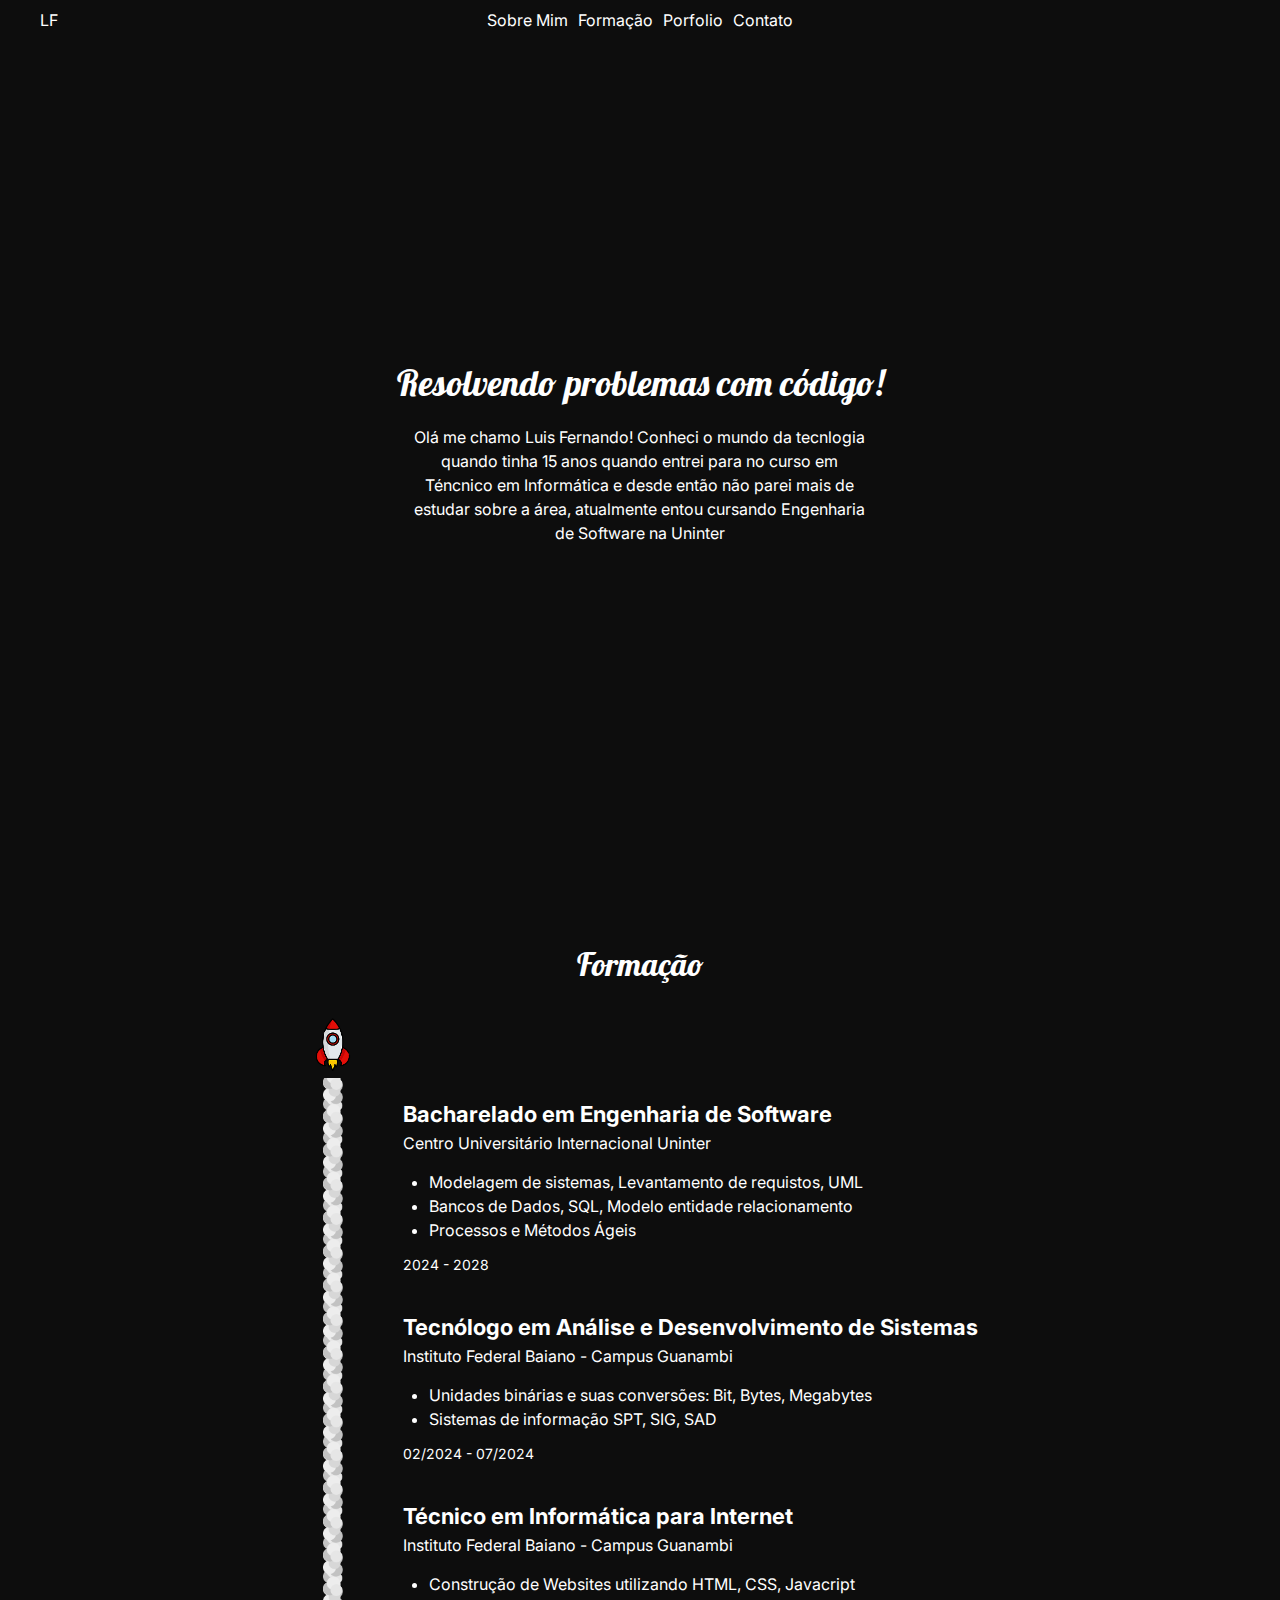
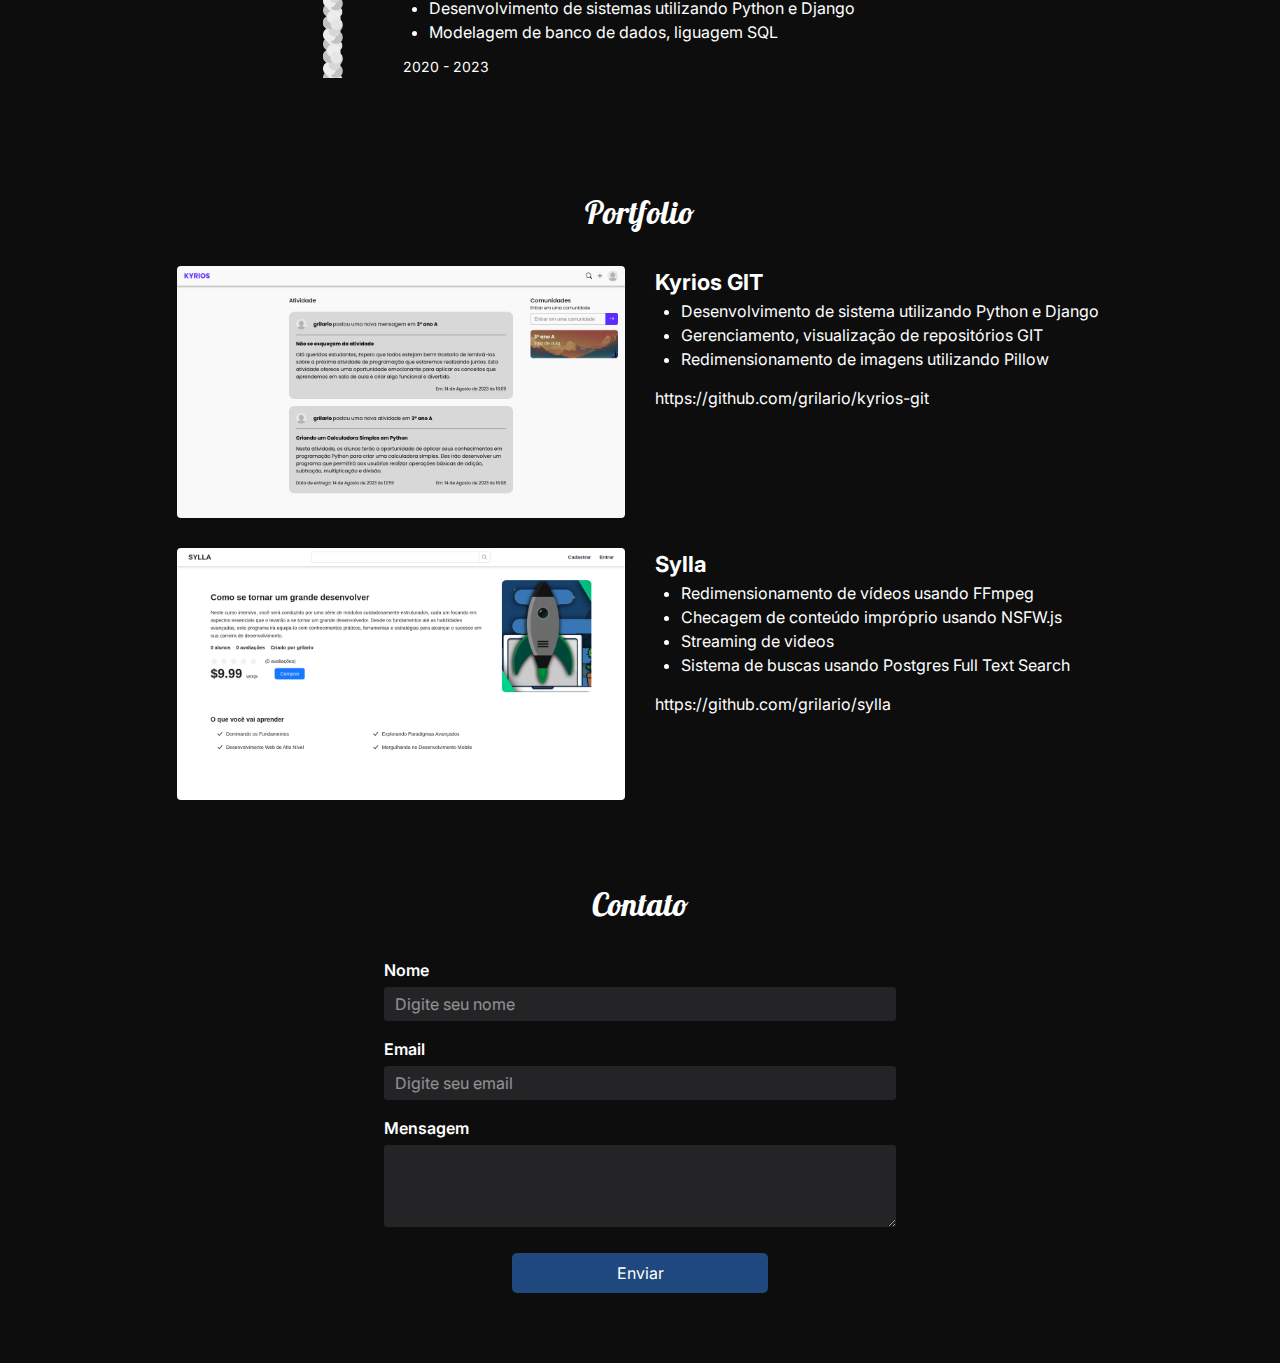
<file: index.html>
<!doctype html>
<html lang="pt-br">
  <head>
    <meta charset="UTF-8" />
    <meta name="viewport" content="width=device-width, initial-scale=1" />
    <title>Porfolio Luis</title>

    <link rel="preconnect" href="https://fonts.googleapis.com" />
    <link rel="preconnect" href="https://fonts.gstatic.com" crossorigin />
    <link
      href="https://fonts.googleapis.com/css2?family=Inter:ital,opsz@0,14..32;1,14..32&family=Lobster&display=swap"
      rel="stylesheet"
    />

    <link href="assets/css/normalize.css" rel="stylesheet" />
    <link href="assets/css/style.css" rel="stylesheet" />
    <script src="assets/javascript/main.js" defer></script>
  </head>
  <body>
    <div>
      <header>
        <div>
          <span>LF</span>
        </div>
        <nav>
          <ul>
            <li><a href="#about">Sobre Mim</a></li>
            <li><a href="#formation">Formação</a></li>
            <li><a href="#portfolio">Porfolio</a></li>
            <li><a href="#contact">Contato</a></li>
          </ul>
        </nav>
      </header>
      <section id="about">
        <span>Resolvendo problemas com código!</span>
        <p>
          Olá me chamo Luis Fernando! Conheci o mundo da tecnlogia quando tinha
          15 anos quando entrei para no curso em Téncnico em Informática e desde
          então não parei mais de estudar sobre a área, atualmente entou
          cursando Engenharia de Software na Uninter
        </p>
      </section>
      <section id="formation">
        <h2>Formação</h2>
        <div>
          <div class="rocket">
            <img src="assets/images/rocket.png" alt="Rocket" />
            <div class="smoke"></div>
          </div>
          <div class="formation-container">
            <div class="formation-item">
              <h3>Bacharelado em Engenharia de Software</h3>
              <h4>Centro Universitário Internacional Uninter</h4>
              <ul>
                <li>Modelagem de sistemas, Levantamento de requistos, UML</li>
                <li>Bancos de Dados, SQL, Modelo entidade relacionamento</li>
                <li>Processos e Métodos Ágeis</li>
              </ul>
              <span>2024 - 2028</span>
            </div>
            <div class="formation-item">
              <h3>Tecnólogo em Análise e Desenvolvimento de Sistemas</h3>
              <h4>Instituto Federal Baiano - Campus Guanambi</h4>
              <ul>
                <li>
                  Unidades binárias e suas conversões: Bit, Bytes, Megabytes
                </li>
                <li>Sistemas de informação SPT, SIG, SAD</li>
              </ul>
              <span>02/2024 - 07/2024</span>
            </div>
            <div class="formation-item">
              <h3>Técnico em Informática para Internet</h3>
              <h4>Instituto Federal Baiano - Campus Guanambi</h4>
              <ul>
                <li>Construção de Websites utilizando HTML, CSS, Javacript</li>
                <li>Desenvolvimento de sistemas utilizando Python e Django</li>
                <li>Modelagem de banco de dados, liguagem SQL</li>
              </ul>
              <span>2020 - 2023</span>
            </div>
          </div>
        </div>
      </section>
      <section id="portfolio">
        <h2>Portfolio</h2>
        <div>
          <img src="assets/images/kyrios.png" alt="" />
          <div>
            <h3>Kyrios GIT</h3>
            <ul>
              <li>Desenvolvimento de sistema utilizando Python e Django</li>
              <li>Gerenciamento, visualização de repositórios GIT</li>
              <li>Redimensionamento de imagens utilizando Pillow</li>
            </ul>
            <a href="https://github.com/grilario/kyrios-git">
              https://github.com/grilario/kyrios-git
            </a>
          </div>
        </div>
        <div>
          <img src="assets/images/sylla.png" alt="" />
          <div>
            <h3>Sylla</h3>
            <ul>
              <li>Redimensionamento de vídeos usando FFmpeg</li>
              <li>Checagem de conteúdo impróprio usando NSFW.js</li>
              <li>Streaming de videos</li>
              <li>Sistema de buscas usando Postgres Full Text Search</li>
            </ul>
            <a href="https://github.com/grilario/sylla">
              https://github.com/grilario/sylla
            </a>
          </div>
        </div>
      </section>
      <section id="contact">
        <h2>Contato</h2>
        <form>
          <label>
            <p>Nome</p>
            <input type="text" name="name" placeholder="Digite seu nome" />
          </label>
          <label>
            <p>Email</p>
            <input type="email" name="email" placeholder="Digite seu email" />
          </label>
          <label>
            <p>Mensagem</p>
            <textarea name="message" rows="3"></textarea>
          </label>
          <span id="formStatus" class="hidden"></span>
          <button type="submit">Enviar</button>
        </form>
      </section>
    </div>
  </body>
</html>
</file>
<file: assets/css/style.css>
:root {
  --bg-color: #0d0d0d;
  --bg-input-color: #242426;
  --text-color: #ffffff;
  --primary-color: #1f487e;
}

html {
  background-color: var(--bg-color);
}

body > div {
  max-width: 1440px;
  width: 100%;
  margin: 0 auto;
  font-family: "Inter", sans-serif;
  color: var(--text-color);
}

header {
  width: 100%;
  max-width: 1440px;
  display: flex;
  align-items: center;
  justify-content: center;
  position: absolute;
  padding: 8px 0;
}

header > div {
  position: absolute;
  left: 0;
}

nav ul {
  display: flex;
  gap: 10px;
}

section {
  padding: 40px 0;
}

section h2 {
  font-family: "Lobster", sans-serif;
  font-weight: 400;
  font-size: 32px;
  text-align: center;
}

#about {
  height: 100vh;
  display: flex;
  align-items: center;
  justify-content: center;
  flex-direction: column;
}

#about span {
  font-family: "Lobster", sans-serif;
  font-size: 36px;
  text-align: center;
  margin-bottom: 15px;
}

#about p {
  text-align: center;
  width: 36%;
}

#formation > div {
  margin: 30px;
  display: flex;
  justify-content: center;
  gap: 40px;
}

#formation .rocket {
  display: flex;
  flex-direction: column;
  align-items: center;
}

#formation .rocket img {
  width: 60px;
}

#formation .rocket div {
  width: 20px;
  min-height: 120px;
  height: 100%;
  background:
    url("/assets/images/smoke.png") 0 100% repeat-y,
    url("/assets/images/smoke.png") 0 80% repeat-y;
  background-size: 20px;
}

#formation .formation-container {
  margin-top: 80px;
  display: flex;
  flex-direction: column;
  gap: 35px;
}

#formation .formation-item h3 {
  font-size: 22px;
  font-weight: bold;
}

#formation .formation-item ul {
  margin: 15px 0 10px;
  list-style-type: disc;
  margin-left: 26px;
}

#formation .formation-item span {
  font-size: 14px;
}

#portfolio > div {
  margin-top: 30px;
  display: flex;
  justify-content: center;
  gap: 30px;
}

#portfolio > div img {
  width: 35%;
  border-radius: 4px;
}

#portfolio > div div {
  width: 35%;
}

#portfolio div ul {
  list-style-type: disc;
  margin-left: 26px;
}

#portfolio div a {
  display: block;
  margin-top: 15px;
}

#portfolio h3 {
  font-size: 22px;
  font-weight: bold;
}

#contact form {
  width: 40%;
  margin: 30px auto;
}

#contact label {
  display: block;
  margin-bottom: 16px;
}

#contact label p {
  font-size: 16px;
  margin-bottom: 5px;
  font-weight: 600;
}

#contact input {
  width: 100%;
  background-color: var(--bg-input-color);
  outline: none;
  padding: 5px 11px;
  border-radius: 3px;
}

#contact textarea {
  width: 100%;
  background-color: var(--bg-input-color);
  outline: none;
  padding: 5px 11px;
  border-radius: 3px;
}

#contact button {
  width: 50%;
  display: block;
  margin: 20px auto 0;
  background-color: var(--primary-color);
  padding: 8px;
  border-radius: 5px;
  cursor: pointer;
}

#contact span {
  display: block;
  margin: 0 auto;
  text-align: center;
}

#contact span.hidden {
  display: none;
}

#contact span.valid {
  color: #6eff97;
}

#contact span.invalid {
  color: #ff6e6e;
}

@media (max-width: 920px) {
  body > div {
    padding: 0 40px;
  }

  header {
    position: initial;
  }

  header > div {
    display: none;
  }

  #about p {
    width: 80%;
  }

  #portfolio > div {
    flex-direction: column;
    align-items: center;
  }

  #portfolio > div img {
    width: 100%;
  }

  #portfolio > div div {
    width: 100%;
  }

  #contact form {
    width: 100%;
  }
}

@media (max-width: 1520px) {
  header > div {
    left: 40px;
  }
}
</file>
